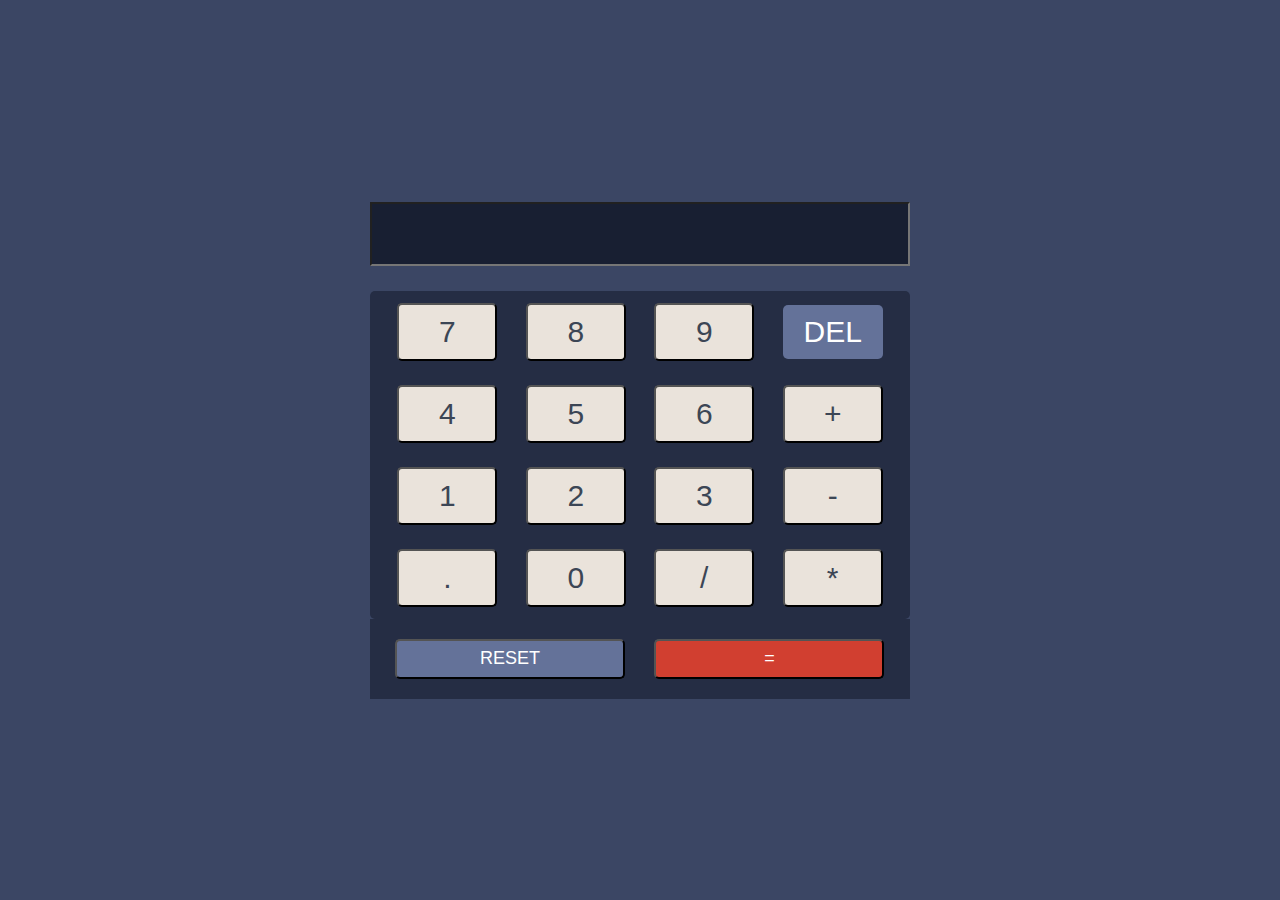
<file: index.html>
<!DOCTYPE html>
<html lang="fr">
<head>
    <meta charset="UTF-8">
    <meta http-equiv="X-UA-Compatible" content="IE=edge">
    <meta name="viewport" content="width=device-width, initial-scale=1.0">
    <link rel="stylesheet" href="style.css">
    <title>Calculatrice</title>
</head>
<body>
    <div class="calculette">
        <input type='text' id='result' class ='screen' style="text-align: right;">
        <div class="panel">
            <input type="button" value="7" class="button" onClick="display('7')"></input>
            <input type="button" value="8" class="button " onClick="display('8')"></input>
            <input type="button" value="9" class="button" onClick="display('9')"></input>
            <input type='button' value = 'DEL' onclick="back()" class="del"/>
            <input type="button" value="4" class="button" onClick="display('4')"></input>

            <input type="button" value="5" class="button" onClick="display('5')"></input>
            <input type="button" value="6" class="button" onClick="display('6')"></input>
            <input type="button" value="+" class="button" onClick="display('+')"></input>
            <input type="button" value="1" class="button" onClick="display('1')"></input>
            <input type="button" value="2" class="button" onClick="display('2')"></input>
            <input type="button" value="3" class="button" onClick="display('3')"></input>
            <input type="button" value="-" class="button" onClick="display('-')"></input>
            <input type="button" value="." class="button" onClick="display('.')"></input>
            <input type="button" value="0" class="button" onClick="display('0')"></input>
            <input type="button" value="/" class="button" onClick="display('/')"></input>
            <input type="button" value="*" class="button" onClick="display('*')"></input>
        </div>
        <div class="large">
            <input type='button' value = 'RESET' onclick="clearScreen()" class="reset"/>
            <input type="button" value= "=" class="egal" onClick="solve()"></input>
        </div>
    </div>
    <script src="Calculatrice.js"></script>
</body>
</html>
</file>
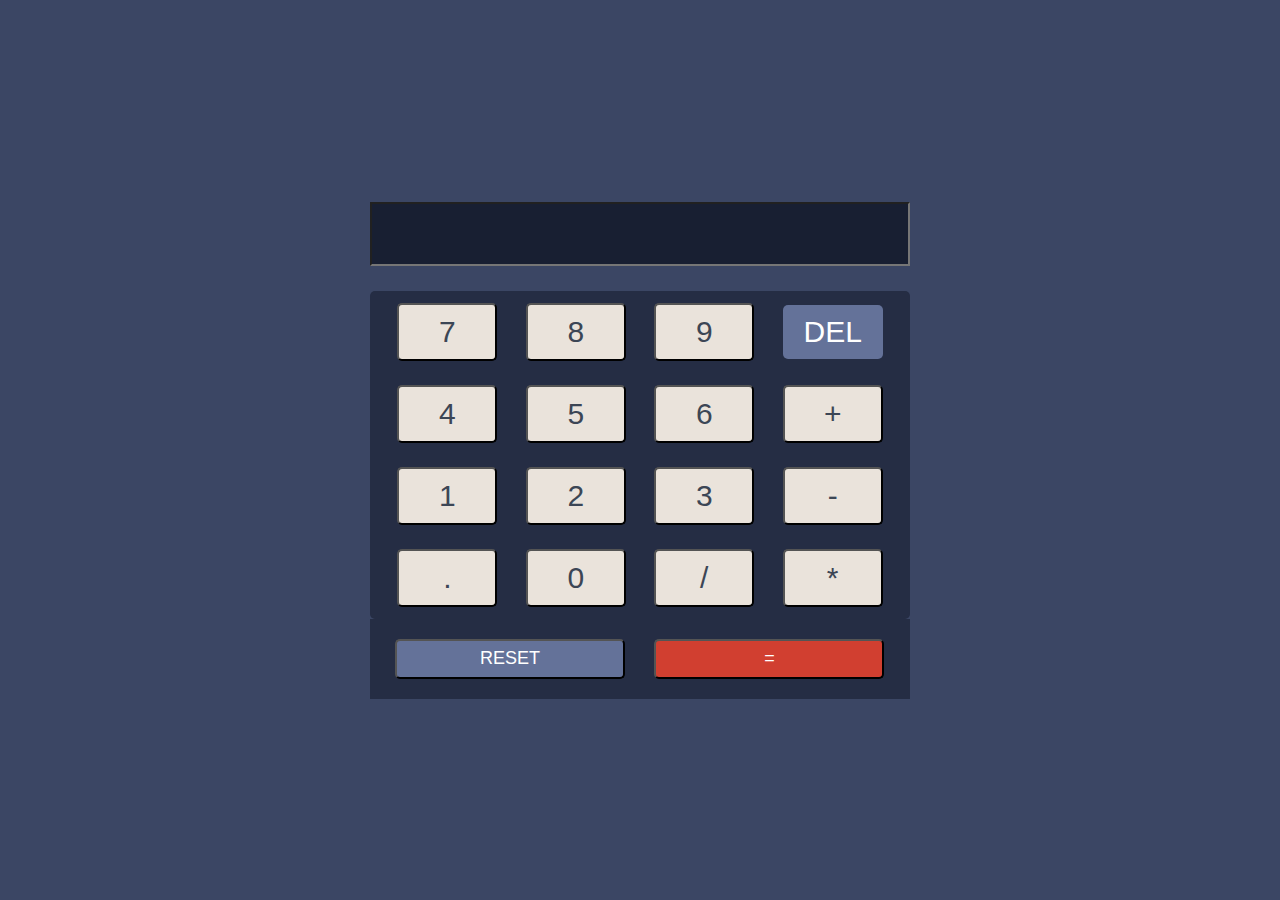
<file: Calculatrice.html>
<!DOCTYPE html>
<html lang="fr">
<head>
    <meta charset="UTF-8">
    <meta http-equiv="X-UA-Compatible" content="IE=edge">
    <meta name="viewport" content="width=device-width, initial-scale=1.0">
    <link rel="stylesheet" href="style.css">
    <title>Calculatrice</title>
</head>
<body>
    <div class="calculette">
        <input type='text' id='result' class ='screen' style="text-align: right;">
        <div class="panel">
            <input type="button" value="7" class="button" onClick="display('7')"></input>
            <input type="button" value="8" class="button " onClick="display('8')"></input>
            <input type="button" value="9" class="button" onClick="display('9')"></input>
            <input type='button' value = 'DEL' onclick="back()" class="del"/>
            <input type="button" value="4" class="button" onClick="display('4')"></input>

            <input type="button" value="5" class="button" onClick="display('5')"></input>
            <input type="button" value="6" class="button" onClick="display('6')"></input>
            <input type="button" value="+" class="button" onClick="display('+')"></input>
            <input type="button" value="1" class="button" onClick="display('1')"></input>
            <input type="button" value="2" class="button" onClick="display('2')"></input>
            <input type="button" value="3" class="button" onClick="display('3')"></input>
            <input type="button" value="-" class="button" onClick="display('-')"></input>
            <input type="button" value="." class="button" onClick="display('.')"></input>
            <input type="button" value="0" class="button" onClick="display('0')"></input>
            <input type="button" value="/" class="button" onClick="display('/')"></input>
            <input type="button" value="*" class="button" onClick="display('*')"></input>
        </div>
        <div class="large">
            <input type='button' value = 'RESET' onclick="clearScreen()" class="reset"/>
            <input type="button" value= "=" class="egal" onClick="solve()"></input>
        </div>
    </div>
    <script src="Calculatrice.js"></script>
</body>
</html>
</file>
<file: style.css>
body {
    font-family: Arial, Helvetica, sans-serif;
    background-color: #3B4664;
    display: flex;
    height: 100vh;
    justify-content: center;
    align-items: center;
    margin:0;
}

.calculette {
    width: 540px;
}

.result {
    background-color:#181F32;
    color: white;
    font-size: 30px;
    text-align: right;
    border-radius: 5px;
    padding:20px 30px;
    margin:0;
}

.panel {
    background-color: #252D44;
    margin-top:25px;
    text-align: center;
    border-radius: 5px;
}

.button {
    background-color: #EAE3DB;
    font-size: 30px;
    color: #3C4655;
    margin:12px;
    border-radius: 5px;
    padding:10px;
    width: 100px;
    
}

.large {
    background-color: #252D44;
    padding-top: 20px;
    padding-bottom: 20px;
    padding-left: 20px;

}

.del {
    
    font-size: 30px;
    color: white;
    border-style: none;
    margin:12px;
    border-radius: 5px;
    padding:10px;
    width: 100px;
    background-color: #647299;
    
}

.reset {
    background-color: #647299;
    height: 40px;
    width: 230px;
    text-align: center;
    vertical-align: middle;
    font-size: large;
    color: white;
    border-radius: 5px;
    margin-right: 10px;
    margin-left: 5px;


}

.egal {
    background-color: #d13f30;
    height: 40px;
    width: 230px;
    text-align: center;
    vertical-align: middle;
    font-size: large;
    color: white;
    border-radius: 5px;
    margin-left: 15px;


}

.screen{

    background-color: #181f32;
    height: 40px;
    width: 310px;
    color: white;
    font-size: x-large;
    text-align: right;
    vertical-align: middle;
    padding: 10px; 
    padding-left: 40%;
    margin: auto;


}
</file>
